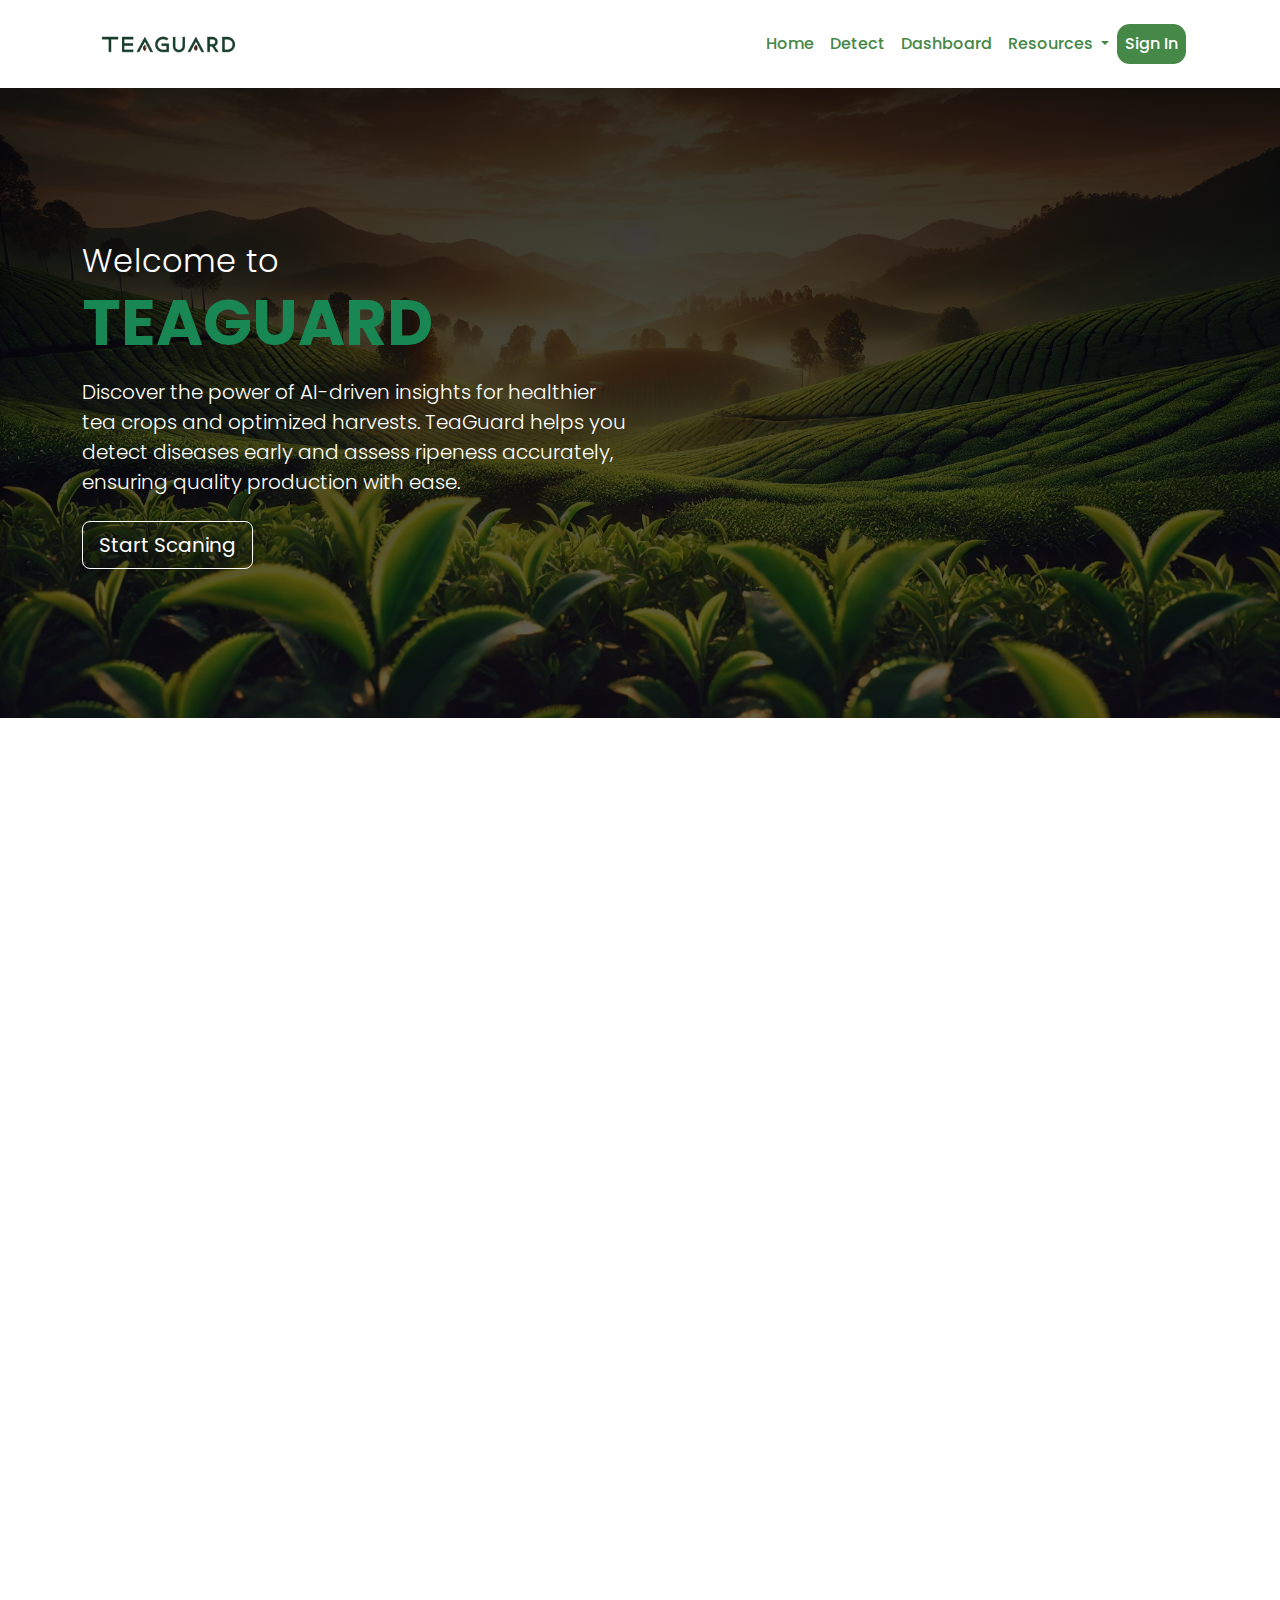
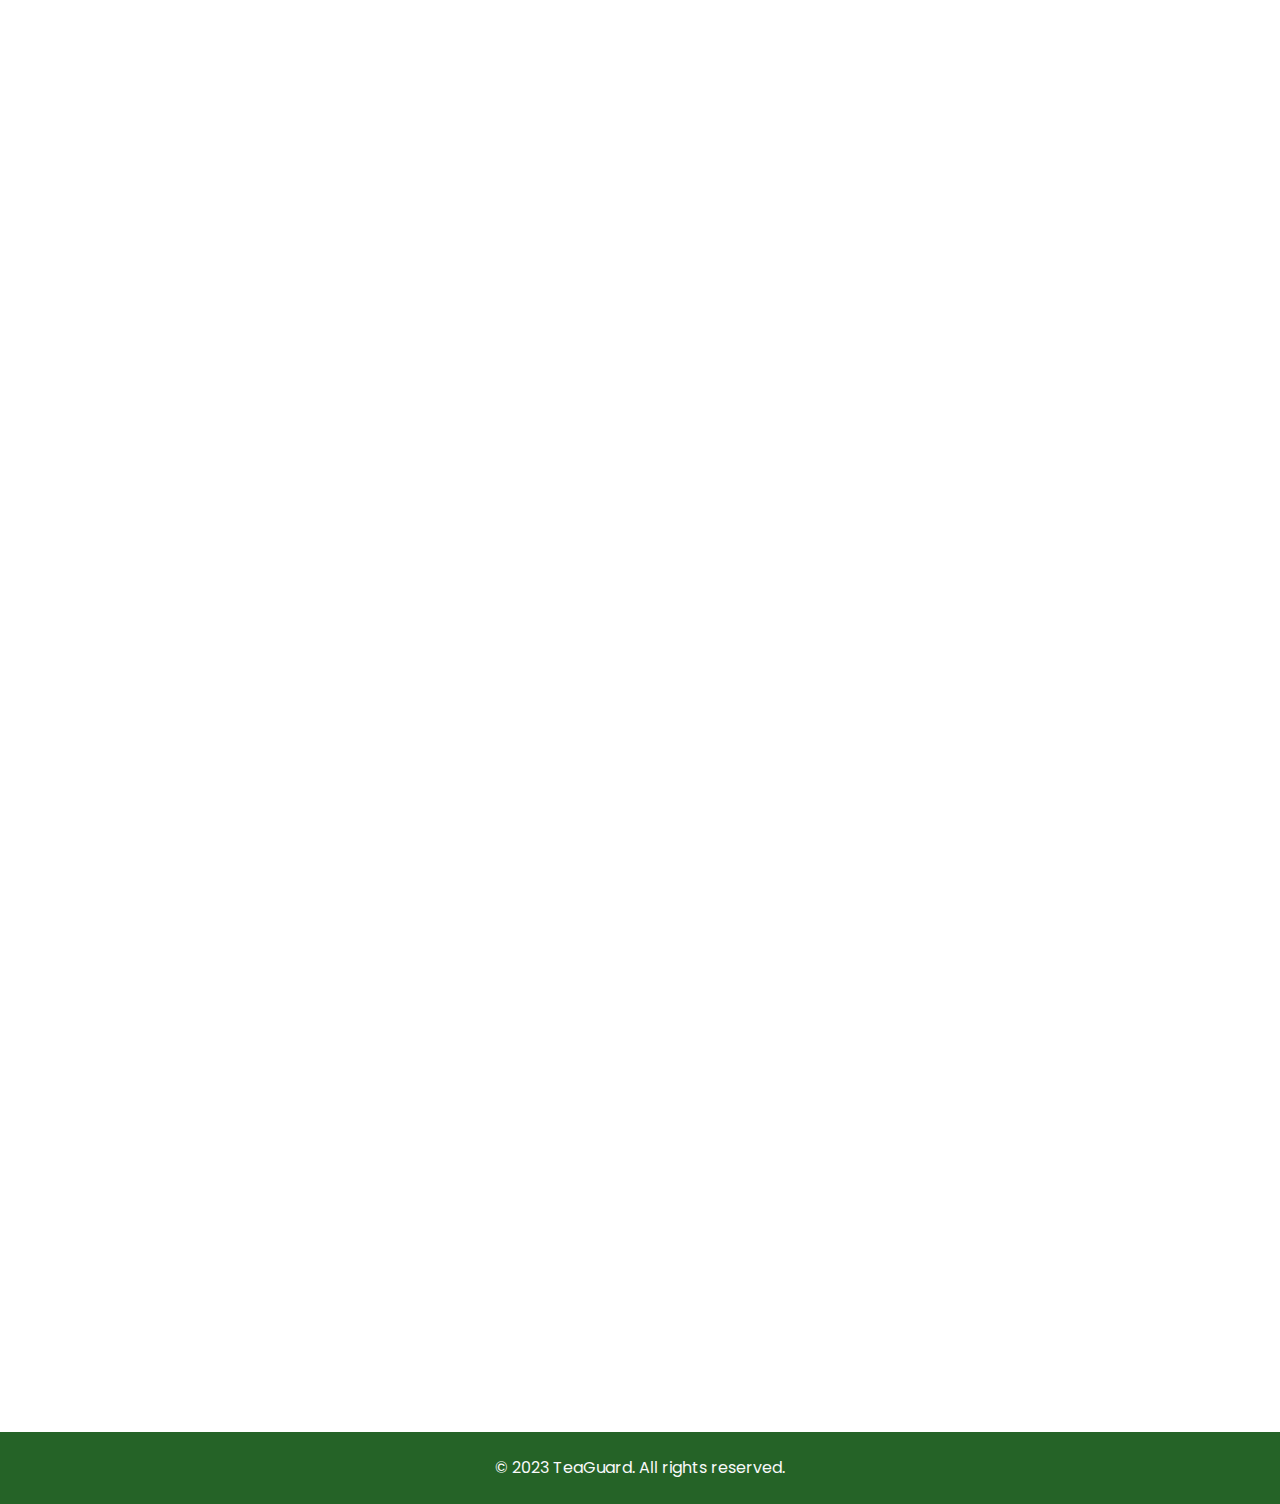
<file: frontend/index.html>
<html lang="en">

<head>
    <meta charset="UTF-8">
    <meta name="viewport" content="width=device-width, initial-scale=1.0">
    <title>TeaGuard Detection App - Test</title>

    <!-- Bootstrap CSS -->
    <link href="https://cdn.jsdelivr.net/npm/bootstrap@5.3.0/dist/css/bootstrap.min.css" rel="stylesheet">

    <!-- Font Awesome Icons -->
    <link rel="stylesheet" href="https://cdnjs.cloudflare.com/ajax/libs/font-awesome/6.0.0-beta3/css/all.min.css">

    <!-- Bootstrap Icons -->
    <link rel="stylesheet" href="https://cdn.jsdelivr.net/npm/bootstrap-icons@1.10.0/font/bootstrap-icons.css">
    <link href="assets/aos/aos.css" rel="stylesheet">

    <link rel="stylesheet" href="css/main.css">
    <link rel="stylesheet" href="css/home.css">

    <!-- ios suppourt -->
    <link rel="apple-touch-icon" href="assets/images/icons/icon_96x96.png">
    <!-- manifest file -->
    <link rel="manifest" href="./static/manifest.json">


</head>

<body>
    <!-- nav bar -->
    <nav class="navbar navbar-expand-lg py-4 py-lg-0 shadow">
        <div class="container px-4">
            <a href="index.html"><img src="assets/images/logog_name-removebg-preview.png" alt="name_logo"></a>
            <button class="navbar-toggler border-0" type="button" data-bs-toggle="offcanvas"
                data-bs-target="#top-navbar" aria-controls="top-navbar">
                <i class="bi bi-list"></i>
            </button>
            <div class="offcanvas offcanvas-end" tabindex="-1" id="top-navbar" aria-labelledby="top-navbarLabel">
                <button class="navbar-toggler border-0" type="button" data-bs-toggle="offcanvas"
                    data-bs-target="#top-navbar" aria-controls="top-navbar">
                    <div class="d-flex justify-content-between p-3">
                        <img src="assets/images/logog_name-removebg-preview.png" alt=""
                            style="height: 20px; width: 150px;">
                        <i class="bi bi-x-lg"></i>
                    </div>
                </button>
                <ul class="navbar-nav ms-lg-auto p-4 p-lg-0">
                    <li class="nav-item px-3 px-lg-0 py-1 py-lg-4">
                        <a class="nav-link"  href="javascript:void(0)" onclick="loadHomePage()">Home</a>
                    </li>
                    <li class="nav-item px-3 px-lg-0 py-1 py-lg-4">
                        <a class="nav-link" href="javascript:void(0)" onclick="fetchDetectPage()">Detect</a>
                    </li>
                    


                    <li class="nav-item px-3 px-lg-0 py-1 py-lg-4">
                        <a class="nav-link" href="#">Dashboard</a>
                    </li>
                    <li class="nav-item dropdown px-3 px-lg-0 py-1 py-lg-4">
                        <a class="nav-link dropdown-toggle" href="#" role="button" data-bs-toggle="dropdown"
                            aria-expanded="false">
                            Resources
                        </a>
                        <ul class="dropdown-menu">
                            <li><a class="dropdown-item" href="#">Disease Guide</a></li>
                            <li><a class="dropdown-item" href="#">Harvest Tips</a></li>
                            <li><a class="dropdown-item" href="#">FAQ</a></li>
                        </ul>
                    </li>
                    <li class="nav-item px-3 px-lg-0 py-1 py-lg-4">
                        <a class="nav-link text-center" href="#" id="signin">Sign In</a>
                    </li>
                </ul>
            </div>
        </div>
    </nav>


    <!-- hero section -->
    <section class="hero py-5 d-flex align-items-center" data-aos="fade-up" data-aos-duration="800">
        <div class="container" data-aos="fade-up" data-aos-delay="100" data-aos-duration="800">
            <div class="row">
                <div class="col-md-6" data-aos="fade-right" data-aos-delay="200" data-aos-duration="800">
                    <p class="mb-4">
                        <span class="d-block fs-2 fw-light" data-aos="fade-right" data-aos-delay="300"
                            data-aos-duration="800">Welcome to</span>
                        <span class="d-block display-3 fw-bold text-success" data-aos="fade-right" data-aos-delay="400"
                            data-aos-duration="800">TEAGUARD</span>
                        <span class="d-block lead mt-3" data-aos="fade-right" data-aos-delay="500"
                            data-aos-duration="800">
                            Discover the power of AI-driven insights for healthier tea crops and optimized harvests.
                            TeaGuard helps you detect diseases early and assess ripeness accurately, ensuring quality
                            production with ease.
                        </span>
                    </p>
                    <a href="pages/upload.html" class="btn btn-primary btn-lg" id="get-started-btn" data-aos="fade-up"
                        data-aos-delay="600" data-aos-duration="800">Start Scaning</a>
                </div>
            </div>
        </div>
    </section>


    <main id="main">
        <section class="features mt-3 " id="features">
            <div class="container">
                <div class="section-title" data-aos="fade-up">
                    <h2>Key Features</h2>
                </div>

                <div class="row mt-3">
                    <div class="col-md-4 col-lg-4" data-aos="fade-right" data-aos-delay="100">
                        <div class="row">
                            <div class="col-md-12 col-lg-12 d-flex justify-content-center">
                                <a href="#" class="key-features" id="diseases" data-aos="zoom-in"></a>
                            </div>
                        </div>
                        <div class="row">
                            <div class="col-md-12 col-lg-12 d-flex justify-content-center align-items-center mt-3"
                                data-aos="fade-up" data-aos-delay="200">
                                <h4>Disease Detection</h4>
                            </div>
                        </div>

                        <div class="row">
                            <div class="col-md-12 col-lg-12 d-flex justify-content-center align-items-center text-center"
                                data-aos="fade-up" data-aos-delay="300">
                                <p>Identify tea leaf diseases early to prevent spread.<br></p>
                            </div>
                        </div>
                    </div>


                    <div class="col-md-4 col-lg-4" data-aos="fade-right" data-aos-delay="100">
                        <div class="row">
                            <div class="col-md-12 col-lg-12 d-flex justify-content-center">
                                <a href="#" class="key-features" id="ripeness" data-aos="zoom-in"></a>
                            </div>
                        </div>
                        <div class="row">
                            <div class="col-md-12 col-lg-12 d-flex justify-content-center align-items-center mt-3"
                                data-aos="fade-up" data-aos-delay="200">
                                <h4>Ripeness Assessment</h4>
                            </div>
                        </div>

                        <div class="row">
                            <div class="col-md-12 col-lg-12 d-flex justify-content-center align-items-center text-center"
                                data-aos="fade-up" data-aos-delay="300">
                                <p>Ensure optimal harvest timing with AI insights.<br></p>
                            </div>
                        </div>
                    </div>


                    <div class="col-md-4 col-lg-4" data-aos="fade-right" data-aos-delay="100">
                        <div class="row">
                            <div class="col-md-12 col-lg-12 d-flex justify-content-center">
                                <a href="#" class="key-features" id="quality" data-aos="zoom-in"></a>
                            </div>
                        </div>
                        <div class="row">
                            <div class="col-md-12 col-lg-12 d-flex justify-content-center align-items-center mt-3"
                                data-aos="fade-up" data-aos-delay="200">
                                <h4>Quality Control</h4>
                            </div>
                        </div>

                        <div class="row">
                            <div class="col-md-12 col-lg-12 d-flex justify-content-center align-items-center text-center"
                                data-aos="fade-up" data-aos-delay="300">
                                <p>Improve yield quality with precise analysis.<br></p>
                            </div>
                        </div>
                    </div>
                </div>
            </div>
        </section>






        <section class="how-it-works mt-3 pt-5 d-flex justify-content-center align-items-center text-center"
            id="how-it-works">
            <div class="container">
                <!-- Section Title with AOS Animation -->
                <div class="section-title" data-aos="fade-up" data-aos-duration="800">
                    <h2>How It Works</h2>
                </div>

                <!-- Steps with AOS Animations -->
                <div class="row mt-3">
                    <!-- Step 1 -->
                    <div class="col-md-3 col-12 mb-4" data-aos="fade-up" data-aos-delay="100" data-aos-duration="800">
                        <div class="step-icon mb-3">
                            <i class="bi bi-cloud-upload display-4 text-primary"></i>
                        </div>
                        <h4 class="fw-bold">Upload an Image</h4>
                        <p>Take a clear picture of your tea leaves and upload it to the TeaGuard platform for analysis.
                        </p>
                    </div>

                    <!-- Step 2 -->
                    <div class="col-md-3 col-12 mb-4" data-aos="fade-up" data-aos-delay="200" data-aos-duration="800">
                        <div class="step-icon mb-3">
                            <i class="bi bi-gear display-4 text-success"></i>
                        </div>
                        <h4 class="fw-bold">AI Analysis</h4>
                        <p>Our AI model analyzes the image to detect disease or ripeness level, providing quick and
                            accurate results.</p>
                    </div>

                    <!-- Step 3 -->
                    <div class="col-md-3 col-12 mb-4" data-aos="fade-up" data-aos-delay="300" data-aos-duration="800">
                        <div class="step-icon mb-3">
                            <i class="bi bi-clipboard-check display-4 text-warning"></i>
                        </div>
                        <h4 class="fw-bold">Get Instant Results</h4>
                        <p>Receive detailed results instantly, showing detected disease or ripeness level with
                            actionable insights.</p>
                    </div>

                    <!-- Step 4 -->
                    <div class="col-md-3 col-12 mb-4" data-aos="fade-up" data-aos-delay="400" data-aos-duration="800">
                        <div class="step-icon mb-3">
                            <i class="bi bi-check-circle display-4 text-danger"></i>
                        </div>
                        <h4 class="fw-bold">Take Action</h4>
                        <p>Use the insights to plan treatments or harvest times, ensuring optimal health and quality for
                            your crop.</p>
                    </div>
                </div>
            </div>
        </section>



        <section class="cta d-flex justify-content-center align-items-center text-center cta-image" id="cta"
            data-aos="fade-up" data-aos-duration="1000">
            <div class="container" data-aos="zoom-in" data-aos-duration="1000" data-aos-delay="200">
                <div class="row">
                    <div class="col-12" data-aos="fade-up" data-aos-delay="400">
                        <p>Ready to improve your tea production? Start using TeaGuard today!</p>
                    </div>
                    <div class="col-12 d-flex justify-content-center" data-aos="fade-up" data-aos-delay="600">
                        <a href="#" class="btn btn-primary btn-lg" id="download-app-btn">Download TeaGuard</a>
                    </div>
                </div>
            </div>
        </section>




        <section class="testimonials mt-3 pt-5" id="testimonial">
            <div class="container">
                <div class="section-title text-center" data-aos="fade-up" data-aos-duration="800">
                    <h2>What are our Customers Saying</h2>
                </div>
                <div class="row mt-3" data-aos="fade-up" data-aos-duration="800" data-aos-delay="200">
                    <div id="myCarousel" class="carousel slide" data-bs-ride="carousel">
                        <!-- Carousel indicators -->
                        <ol class="carousel-indicators">
                            <li data-bs-target="#myCarousel" data-bs-slide-to="0" class="active"></li>
                            <li data-bs-target="#myCarousel" data-bs-slide-to="1"></li>
                            <li data-bs-target="#myCarousel" data-bs-slide-to="2"></li>
                        </ol>
                        <!-- Wrapper for carousel items -->
                        <div class="carousel-inner">
                            <div class="carousel-item active" data-aos="fade-up" data-aos-duration="800">
                                <div class="row">
                                    <div class="col-sm-6" data-aos="fade-right" data-aos-delay="300">
                                        <div class="media">
                                            <img src="assets/images/profile.png" class="mr-3" alt="">
                                            <div class="media-body mt-2">
                                                <div class="testimonial">
                                                    <p>Lorem ipsum dolor sit amet, consec adipiscing elit. Nam eusem
                                                        scelerisque tempor, varius quam luctus dui. Mauris magna metus
                                                        nec.</p>
                                                    <p class="overview"><b>Paula Wilson</b>, Media Analyst</p>
                                                </div>
                                            </div>
                                        </div>
                                    </div>
                                    <div class="col-sm-6" data-aos="fade-left" data-aos-delay="300">
                                        <div class="media">
                                            <img src="assets/images/profile.png" class="mr-3" alt="">
                                            <div class="media-body mt-2">
                                                <div class="testimonial">
                                                    <p>Vestibulum quis quam ut magna consequat faucibus. Pellentesque
                                                        eget mi suscipit tincidunt. Utmtc tempus dictum. Pellentesque
                                                        virra.</p>
                                                    <p class="overview"><b>Antonio Moreno</b>, Web Developer</p>
                                                </div>
                                            </div>
                                        </div>
                                    </div>
                                </div>
                            </div>
                            <div class="carousel-item" data-aos="fade-up" data-aos-duration="800" data-aos-delay="200">
                                <div class="row">
                                    <div class="col-sm-6" data-aos="fade-right" data-aos-delay="300">
                                        <div class="media">
                                            <img src="assets/images/profile.png" class="mr-3" alt="">
                                            <div class="media-body mt-2">
                                                <div class="testimonial">
                                                    <p>Lorem ipsum dolor sit amet, consec adipiscing elit. Nam eusem
                                                        scelerisque tempor, varius quam luctus dui. Mauris magna metus
                                                        nec.</p>
                                                    <p class="overview"><b>Michael Holz</b>, Seo Analyst</p>
                                                </div>
                                            </div>
                                        </div>
                                    </div>
                                    <div class="col-sm-6" data-aos="fade-left" data-aos-delay="300">
                                        <div class="media">
                                            <img src="assets/images/profile.png" class="mr-3" alt="">
                                            <div class="media-body mt-2">
                                                <div class="testimonial">
                                                    <p>Vestibulum quis quam ut magna consequat faucibus. Pellentesque
                                                        eget mi suscipit tincidunt. Utmtc tempus dictum. Pellentesque
                                                        virra.</p>
                                                    <p class="overview"><b>Mary Saveley</b>, Web Designer</p>
                                                </div>
                                            </div>
                                        </div>
                                    </div>
                                </div>
                            </div>
                            <div class="carousel-item" data-aos="fade-up" data-aos-duration="800" data-aos-delay="200">
                                <div class="row">
                                    <div class="col-sm-6" data-aos="fade-right" data-aos-delay="300">
                                        <div class="media">
                                            <img src="assets/images/profile.png" class="mr-3" alt="">
                                            <div class="media-body mt-2">
                                                <div class="testimonial">
                                                    <p>Lorem ipsum dolor sit amet, consec adipiscing elit. Nam eusem
                                                        scelerisque tempor, varius quam luctus dui. Mauris magna metus
                                                        nec.</p>
                                                    <p class="overview"><b>Martin Sommer</b>, UX Analyst</p>
                                                </div>
                                            </div>
                                        </div>
                                    </div>
                                    <div class="col-sm-6" data-aos="fade-left" data-aos-delay="300">
                                        <div class="media">
                                            <img src="assets/images/profile.png" class="mr-3" alt="">
                                            <div class="media-body mt-2">
                                                <div class="testimonial">
                                                    <p>Vestibulum quis quam ut magna consequat faucibus. Pellentesque
                                                        eget mi suscipit tincidunt. Utmtc tempus dictum. Pellentesque
                                                        virra.</p>
                                                    <p class="overview"><b>John Williams</b>, Web Developer</p>
                                                </div>
                                            </div>
                                        </div>
                                    </div>
                                </div>
                            </div>
                        </div>
                        <!-- Carousel controls -->
                        <a class="carousel-control-prev" href="#myCarousel" role="button" data-bs-slide="prev">
                            <span class="carousel-control-prev-icon" aria-hidden="true"></span>
                            <span class="visually-hidden">Previous</span>
                        </a>
                        <a class="carousel-control-next" href="#myCarousel" role="button" data-bs-slide="next">
                            <span class="carousel-control-next-icon" aria-hidden="true"></span>
                            <span class="visually-hidden">Next</span>
                        </a>
                    </div>
                </div>
            </div>
        </section>








        <section class="contact" id="contact">
            <div class="container">
                <div class="section-title" data-aos="fade-up" data-aos-duration="800">
                    <h2>Contact Us</h2>
                </div>

                <div class="row">

                    <div class="col-lg-4 col-md-6" data-aos="fade-up" data-aos-delay="100">
                        <div class="contact-about">
                            <img src="assets/images/full_logo-removebg-preview.png" alt="logo">
                            <p>Cultivate with Confidence, Harvest with Insight.</p>
                            <div class="social-links">
                                <a href="#" class="twitter me-2"><i class="bi bi-twitter"></i></a>
                                <a href="#" class="facebook me-2"><i class="bi bi-facebook"></i></a>
                                <a href="#" class="instagram me-2"><i class="bi bi-instagram"></i></a>
                                <a href="#" class="linkedin me-2"><i class="bi bi-linkedin"></i></a>
                            </div>

                        </div>
                    </div>


                    <div class="col-lg-3 col-md-6 mt-4 mt-md-0" data-aos="fade-up" data-aos-delay="200">
                        <div class="info">
                            <div>
                                <i class="ri-map-pin-line"></i>
                                <p>178/B<br> Sirimavo Bandaranayake mw<br> Galaha</p>
                            </div>

                            <div>
                                <i class="ri-mail-send-line"></i>
                                <p>info@teaguard.com</p>
                            </div>

                            <div>
                                <i class="ri-phone-line"></i>
                                <p>+94 7865 1215 23</p>
                            </div>

                        </div>
                    </div>

                    <div class="col-lg-5 col-md-12" data-aos="fade-up" data-aos-delay="300">
                        <form action="https://api.web3forms.com/submit" method="POST" role="form"
                            class="php-email-form">
                            <div class="form-group">
                                <input type="hidden" name="access_key" value="5af77dcd-a9e9-482b-902c-4efeb85f27d0">
                                <input type="text" name="name" class="form-control" id="name" placeholder="Your Name"
                                    required>
                            </div>
                            <div class="form-group">
                                <input type="email" class="form-control" name="email" id="email"
                                    placeholder="Your Email" required>
                            </div>
                            <div class="form-group">
                                <input type="text" class="form-control" name="subject" id="subject"
                                    placeholder="Subject" required>
                            </div>
                            <div class="form-group">
                                <textarea class="form-control" name="message" rows="5" placeholder="Message"
                                    required></textarea>
                            </div>
                            <div class="my-3">
                                <div class="loading">Loading</div>
                                <div class="error-message"></div>
                                <div class="sent-message">Your message has been sent. Thank you!</div>
                            </div>
                            <div class="text-center"><button type="submit">Send Message</button></div>
                        </form>
                    </div>

                </div>

            </div>
        </section>


    </main>


    <footer class="footer  text-light py-4 d-felx justify-content-center align-items-center">
        <div class="container">
            <div class="text-center">
                <p class="mb-0">&copy; 2023 TeaGuard. All rights reserved.</p>
            </div>
        </div>
    </footer>



    <!-- jQuery -->
    <script src="https://code.jquery.com/jquery-3.6.0.min.js"></script>

    <!-- Bootstrap Bundle with Popper (JavaScript) -->
    <script src="https://cdn.jsdelivr.net/npm/bootstrap@5.3.0/dist/js/bootstrap.bundle.min.js"></script>

    <script src="assets/aos/aos.js"></script>

    <script src="js/requests.js"></script>


    <script>
        AOS.init();



        let deferredPrompt;

        window.addEventListener('beforeinstallprompt', (e) => {
            // Prevent the mini-infobar from appearing on mobile
            e.preventDefault();
            // Stash the event so it can be triggered later
            deferredPrompt = e;
            // Show the install button
            document.getElementById('download-app-btn').style.display = 'inline-block';
        });

        document.getElementById('download-app-btn').addEventListener('click', (e) => {
            // Check if the deferredPrompt is available
            if (deferredPrompt) {
                // Show the install prompt
                deferredPrompt.prompt();
                // Wait for the user to respond to the prompt
                deferredPrompt.userChoice.then((choiceResult) => {
                    if (choiceResult.outcome === 'accepted') {
                        console.log('User accepted the install prompt');
                    } else {
                        console.log('User dismissed the install prompt');
                    }
                    // Clear the deferredPrompt variable, as it can only be used once
                    deferredPrompt = null;
                });
            }
        });

      
    </script>
</body>

</html>
</file>
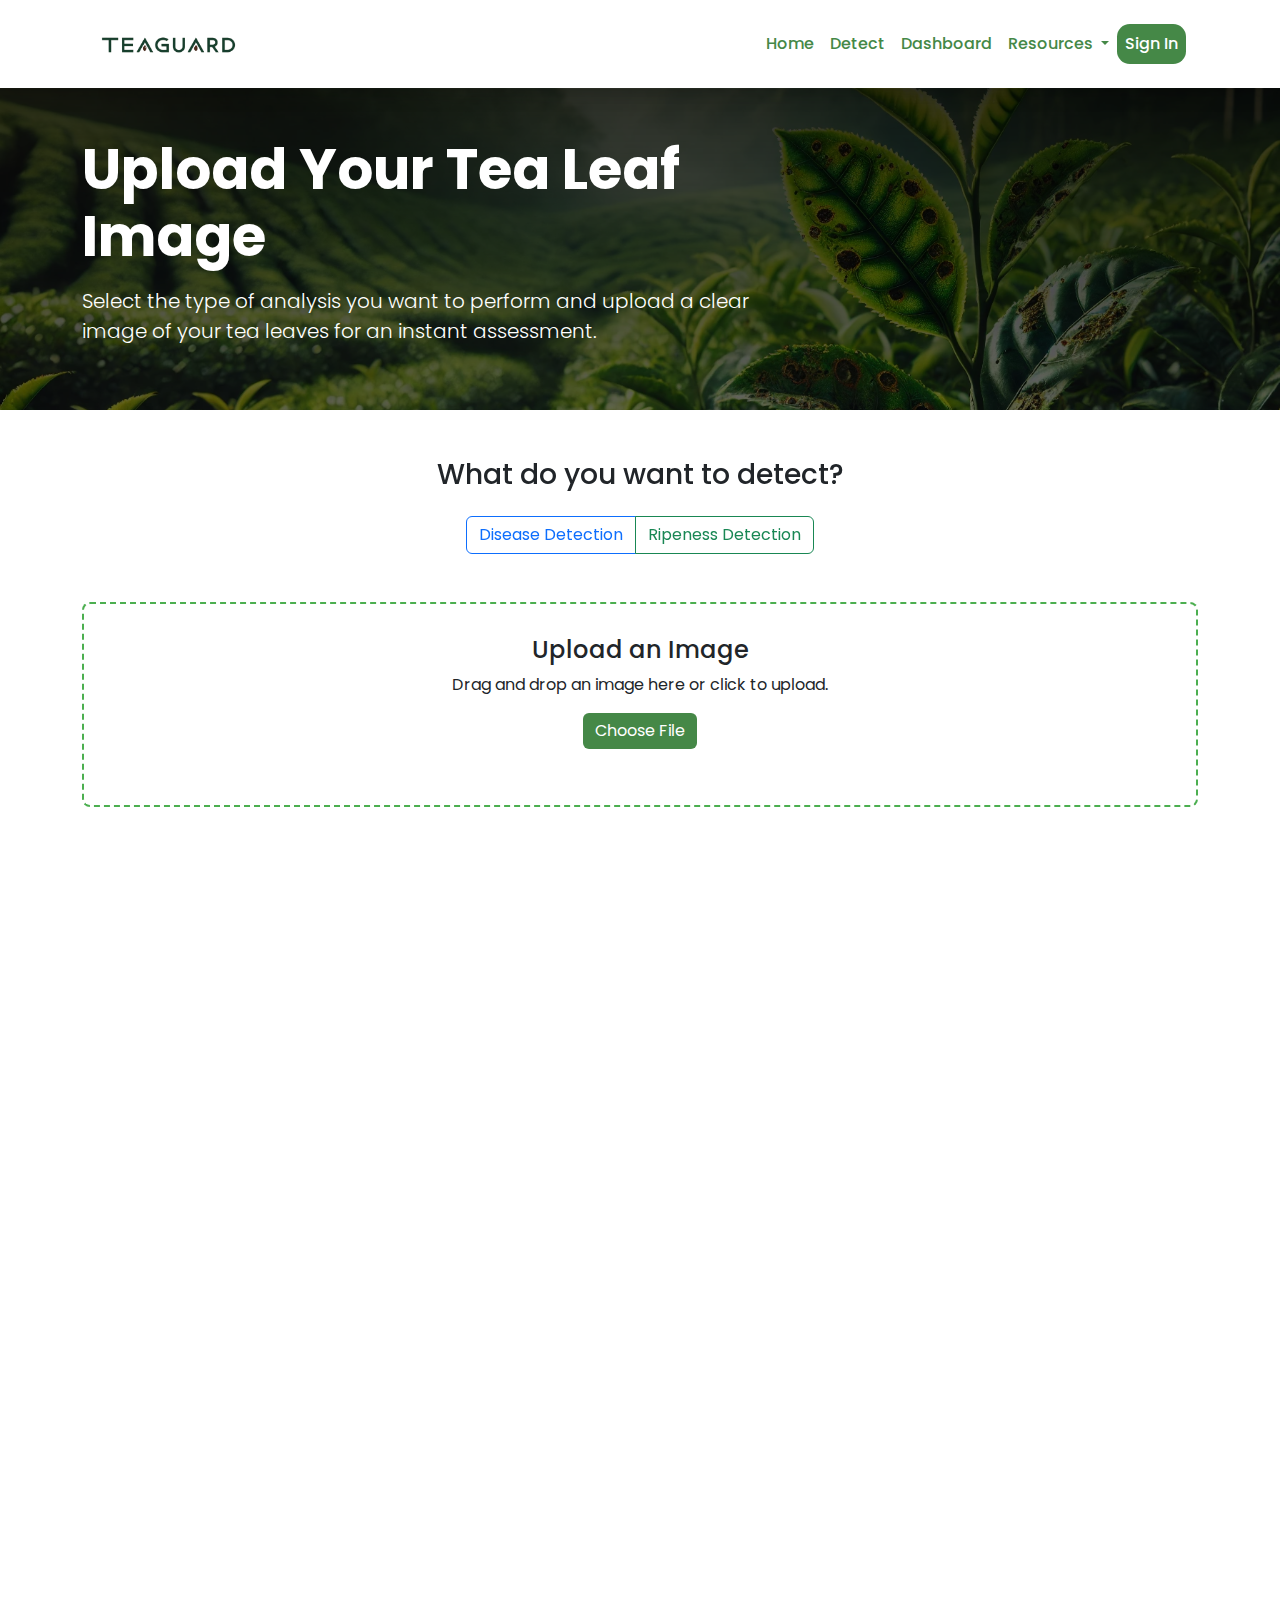
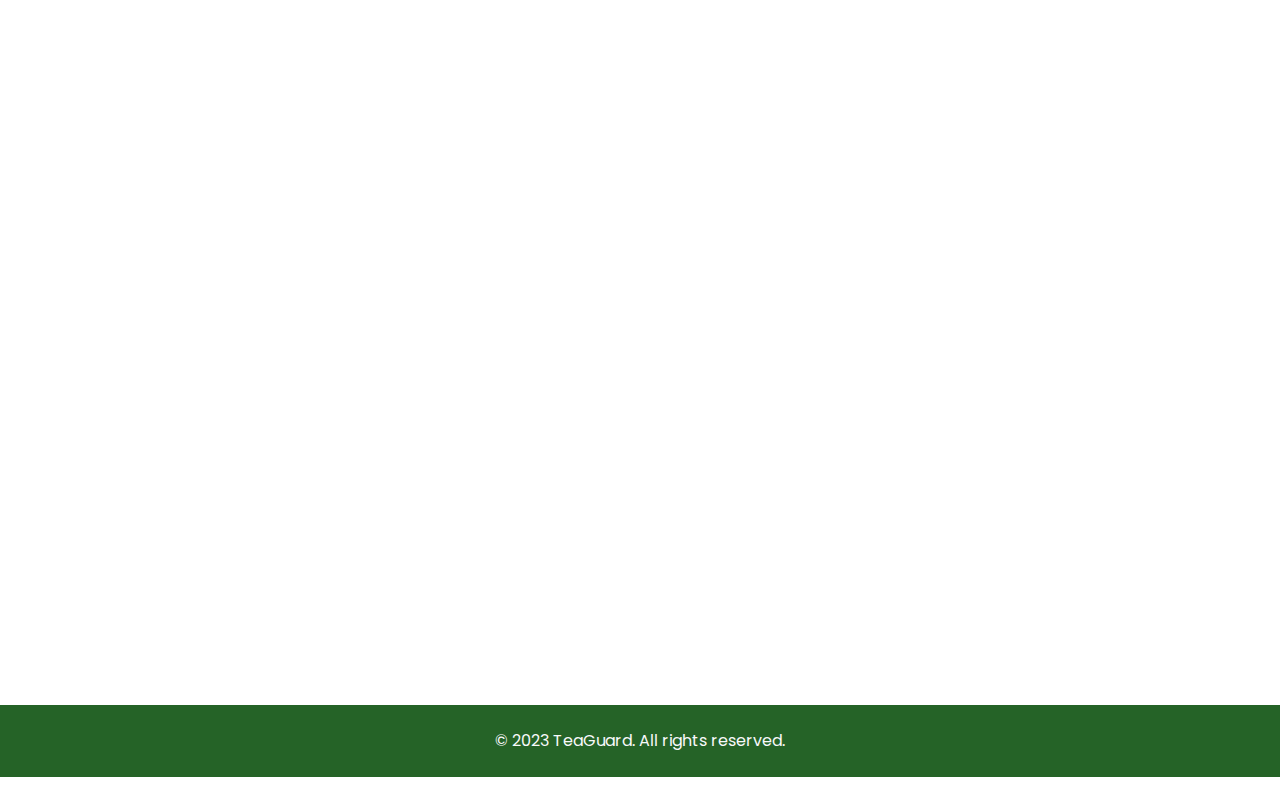
<file: frontend/pages/upload.html>
<!DOCTYPE html>
<html lang="en">

<head>
    <meta charset="UTF-8">
    <meta name="viewport" content="width=device-width, initial-scale=1.0">
    <title>TeaGuard Detection App - Upload</title>

    <!-- Bootstrap CSS -->
    <link href="https://cdn.jsdelivr.net/npm/bootstrap@5.3.0/dist/css/bootstrap.min.css" rel="stylesheet">

    <!-- Font Awesome Icons -->
    <link rel="stylesheet" href="https://cdnjs.cloudflare.com/ajax/libs/font-awesome/6.0.0-beta3/css/all.min.css">

    <!-- Bootstrap Icons -->
    <link rel="stylesheet" href="https://cdn.jsdelivr.net/npm/bootstrap-icons@1.10.0/font/bootstrap-icons.css">

    <link href="../assets/aos/aos.css" rel="stylesheet">

    <link rel="stylesheet" href="../css/main.css">
    <link rel="manifest" href="./manifest.json">

    <style>
        .upload-hero {
            background-image: linear-gradient(rgba(0, 0, 0, 0.8), rgba(0, 0, 0, 0.6)), url('../assets/images/disease.png');
            background-size: cover;
            background-position: center;
            color: #fff;
            padding: 5rem 0;
        }

        /* Drag and Drop Style */
        .upload-area {
            border: 2px dashed #4CAF50;
            border-radius: 8px;
            padding: 2rem;
            text-align: center;
            transition: background-color 0.3s ease;
        }

        .upload-area:hover {
            background-color: #f0f8e2;
        }

        .chooseFileButton {
            background-color: #458847;
            color: white;
            border: 0;
        }

        .chooseFileButton:hover {
            background-color: #4CAF50;
        }

        .large-icon {
            font-size: 8rem;
            /* Adjust the size as needed */
        }


        .cta p {
            font-size: 2rem;
        }

        .cta-image {
            background-image: linear-gradient(rgba(0, 0, 0, 0.8), rgba(0, 0, 0, 0.6)), url('../assets/images/cta.png');
            /* Update with your image path */
            background-size: cover;
            background-position: center;
            background-repeat: no-repeat;
            color: #fff;
            min-height: 30vh;
            display: flex;
            align-items: center;

        }


        #download-app-btn {
            background-color: transparent;
            color: white;
            border: 1px white solid;
            border-radius: 0.5rem;
            transition: 0.3s;
        }

        #download-app-btn:hover {
            background-color: white;
            color: var(--secondary-color);
        }
    </style>
</head>

<body>
    <!-- Nav bar -->
    <nav class="navbar navbar-expand-lg py-4 py-lg-0 shadow">
        <div class="container px-4">
            <a href="javascript:void(0)" onclick="loadHomePage()"><img
                    src="../assets/images/logog_name-removebg-preview.png" alt="name_logo"></a>

            <button class="navbar-toggler border-0" type="button" data-bs-toggle="offcanvas"
                data-bs-target="#top-navbar" aria-controls="top-navbar">
                <i class="bi bi-list"></i>
            </button>
            <div class="offcanvas offcanvas-end" tabindex="-1" id="top-navbar" aria-labelledby="top-navbarLabel">
                <button class="navbar-toggler border-0" type="button" data-bs-toggle="offcanvas"
                    data-bs-target="#top-navbar" aria-controls="top-navbar">
                    <div class="d-flex justify-content-between p-3">
                        <img src="../assets/images/logog_name-removebg-preview.png" alt=""
                            style="height: 20px; width: 150px;">
                        <i class="bi bi-x-lg"></i>
                    </div>
                </button>
                <ul class="navbar-nav ms-lg-auto p-4 p-lg-0">
                    <li class="nav-item px-3 px-lg-0 py-1 py-lg-4">
                        <a class="nav-link" href="javascript:void(0)" onclick="loadHomePage()">Home</a>
                    </li>
                    <li class="nav-item px-3 px-lg-0 py-1 py-lg-4">
                        <a class="nav-link" href="javascript:void(0)" onclick="fetchDetectPage()">Detect</a>
                    </li>
                    <li class="nav-item px-3 px-lg-0 py-1 py-lg-4">
                        <a class="nav-link" href="#">Dashboard</a>
                    </li>
                    <li class="nav-item dropdown px-3 px-lg-0 py-1 py-lg-4">
                        <a class="nav-link dropdown-toggle" href="#" role="button" data-bs-toggle="dropdown"
                            aria-expanded="false">
                            Resources
                        </a>
                        <ul class="dropdown-menu">
                            <li><a class="dropdown-item" href="#">Disease Guide</a></li>
                            <li><a class="dropdown-item" href="#">Harvest Tips</a></li>
                            <li><a class="dropdown-item" href="#">FAQ</a></li>
                        </ul>
                    </li>
                    <li class="nav-item px-3 px-lg-0 py-1 py-lg-4">
                        <a class="nav-link text-center" href="#" id="signin">Sign In</a>
                    </li>
                </ul>
            </div>
        </div>
    </nav>



    <section class="upload-hero py-5 d-flex align-items-center" data-aos="fade-up" data-aos-duration="800">
        <div class="container">
            <div class="row">
                <div class="col-md-8">
                    <h1 class="display-4 fw-bold" data-aos="fade-right" data-aos-duration="1000" data-aos-delay="200">
                        Upload Your Tea Leaf Image</h1>
                    <p class="lead mt-3" data-aos="fade-left" data-aos-duration="1000" data-aos-delay="400">
                        Select the type of analysis you want to perform and upload a clear image of your tea leaves for
                        an instant assessment.
                    </p>
                </div>
            </div>
        </div>
    </section>


    <!-- Detection Type Selection and Upload Area -->
    <section class="detection-options py-5" data-aos="fade-up" data-aos-duration="1000">
        <div class="container">
            <!-- Selection Options -->
            <div class="text-center mb-4" data-aos="zoom-in" data-aos-duration="800" data-aos-delay="200">
                <h3>What do you want to detect?</h3>
                <div class="btn-group mt-3" role="group">
                    <button class="btn btn-outline-primary" onclick="selectDetection('disease')" data-aos="fade-right"
                        data-aos-duration="800" data-aos-delay="400">Disease Detection</button>
                    <button class="btn btn-outline-success" onclick="selectDetection('ripeness')" data-aos="fade-left"
                        data-aos-duration="800" data-aos-delay="600">Ripeness Detection</button>
                </div>
            </div>

            <!-- Upload Area -->
            <div class="upload-area mt-5" id="upload-area" data-aos="fade-up" data-aos-duration="1000"
                data-aos-delay="300">
                <h4 id="upload-heading" data-aos="fade-up" data-aos-delay="400">Upload an Image</h4>
                <p class="mb-3" data-aos="fade-up" data-aos-delay="500">Drag and drop an image here or click to upload.
                </p>
                <input type="file" id="imageUpload" class="form-control" accept="image/*" style="display: none;"
                    onchange="handleImage(this)">
                <button class="btn btn-primary chooseFileButton"
                    onclick="document.getElementById('imageUpload').click()" data-aos="fade-up"
                    data-aos-delay="600">Choose File</button>
                <div id="image-preview" class="mt-4" data-aos="zoom-in" data-aos-delay="700"></div>
            </div>
        </div>
    </section>


    <section class="analysis-info py-5 bg-light" data-aos="fade-up" data-aos-duration="800">
        <div class="container">
            <div class="row">
                <div class="col-md-6 text-center mb-4" data-aos="zoom-in" data-aos-duration="1000" data-aos-delay="200">
                    <!-- Main Icon -->
                    <i class="bi bi-bar-chart-line-fill text-success large-icon"></i>
                </div>
                <div class="col-md-6" data-aos="fade-left" data-aos-duration="1000" data-aos-delay="400">
                    <h3>Why Analyze Your Tea Leaves?</h3>
                    <p>By analyzing your tea leaves, you can detect early signs of diseases and determine the optimal
                        ripeness level. This ensures healthier crops, higher yields, and better quality tea production.
                    </p>
                    <p>Simply upload a clear image, and our AI will assess the condition of your leaves within seconds!
                    </p>
                </div>
            </div>

            <!-- Additional Benefits with Icons -->
            <div class="row text-center mt-5">
                <div class="col-md-4" data-aos="fade-up" data-aos-duration="1000" data-aos-delay="200">
                    <i class="bi bi-shield-check display-4 text-primary"></i>
                    <h5 class="mt-3">Early Disease Detection</h5>
                    <p>Identify issues before they spread, ensuring your crops remain healthy and productive.</p>
                </div>
                <div class="col-md-4" data-aos="fade-up" data-aos-duration="1000" data-aos-delay="400">
                    <i class="bi bi-award-fill display-4 text-warning"></i>
                    <h5 class="mt-3">Optimize Ripeness</h5>
                    <p>Harvest your leaves at the ideal ripeness, enhancing the quality of the final tea product.</p>
                </div>
                <div class="col-md-4" data-aos="fade-up" data-aos-duration="1000" data-aos-delay="600">
                    <i class="bi bi-clock-fill display-4 text-danger"></i>
                    <h5 class="mt-3">Instant Results</h5>
                    <p>Get fast, reliable insights within seconds, helping you make timely decisions.</p>
                </div>
            </div>
        </div>
    </section>



    <section class="faq-section py-5" data-aos="fade-up" data-aos-duration="1000">
        <div class="container">
            <h3 data-aos="fade-down" data-aos-duration="1000">Frequently Asked Questions</h3>
            <div class="accordion" id="faqAccordion">
                <!-- FAQ 1 -->
                <div class="accordion-item" data-aos="fade-up" data-aos-delay="100">
                    <h2 class="accordion-header" id="headingOne">
                        <button class="accordion-button" type="button" data-bs-toggle="collapse"
                            data-bs-target="#collapseOne" aria-expanded="true" aria-controls="collapseOne">
                            What kind of image should I upload?
                        </button>
                    </h2>
                    <div id="collapseOne" class="accordion-collapse collapse show" aria-labelledby="headingOne"
                        data-bs-parent="#faqAccordion">
                        <div class="accordion-body">
                            Upload a clear image of your tea leaves in good lighting. Avoid blurry or low-resolution
                            images for best results.
                        </div>
                    </div>
                </div>
                <!-- FAQ 2 -->
                <div class="accordion-item" data-aos="fade-up" data-aos-delay="200">
                    <h2 class="accordion-header" id="headingTwo">
                        <button class="accordion-button collapsed" type="button" data-bs-toggle="collapse"
                            data-bs-target="#collapseTwo" aria-expanded="false" aria-controls="collapseTwo">
                            How long does the analysis take?
                        </button>
                    </h2>
                    <div id="collapseTwo" class="accordion-collapse collapse" aria-labelledby="headingTwo"
                        data-bs-parent="#faqAccordion">
                        <div class="accordion-body">
                            Analysis usually takes a few seconds, depending on the file size and internet speed.
                        </div>
                    </div>
                </div>
                <!-- FAQ 3 -->
                <div class="accordion-item" data-aos="fade-up" data-aos-delay="300">
                    <h2 class="accordion-header" id="headingThree">
                        <button class="accordion-button collapsed" type="button" data-bs-toggle="collapse"
                            data-bs-target="#collapseThree" aria-expanded="false" aria-controls="collapseThree">
                            Is my data secure?
                        </button>
                    </h2>
                    <div id="collapseThree" class="accordion-collapse collapse" aria-labelledby="headingThree"
                        data-bs-parent="#faqAccordion">
                        <div class="accordion-body">
                            Yes, your data is secure. We follow best practices in data security and privacy, ensuring
                            your images and results are confidential and only accessible by you.
                        </div>
                    </div>
                </div>
                <!-- FAQ 4 -->
                <div class="accordion-item" data-aos="fade-up" data-aos-delay="400">
                    <h2 class="accordion-header" id="headingFour">
                        <button class="accordion-button collapsed" type="button" data-bs-toggle="collapse"
                            data-bs-target="#collapseFour" aria-expanded="false" aria-controls="collapseFour">
                            Can I analyze multiple leaves at once?
                        </button>
                    </h2>
                    <div id="collapseFour" class="accordion-collapse collapse" aria-labelledby="headingFour"
                        data-bs-parent="#faqAccordion">
                        <div class="accordion-body">
                            For best results, please upload one leaf per image. This allows the AI to focus on analyzing
                            a single leaf without interference from overlapping leaves.
                        </div>
                    </div>
                </div>
                <!-- FAQ 5 -->
                <div class="accordion-item" data-aos="fade-up" data-aos-delay="500">
                    <h2 class="accordion-header" id="headingFive">
                        <button class="accordion-button collapsed" type="button" data-bs-toggle="collapse"
                            data-bs-target="#collapseFive" aria-expanded="false" aria-controls="collapseFive">
                            Can I use the app offline?
                        </button>
                    </h2>
                    <div id="collapseFive" class="accordion-collapse collapse" aria-labelledby="headingFive"
                        data-bs-parent="#faqAccordion">
                        <div class="accordion-body">
                            Currently, the app requires an internet connection for image upload and analysis. Offline
                            analysis is something we are considering for future updates.
                        </div>
                    </div>
                </div>
                <!-- FAQ 6 -->
                <div class="accordion-item" data-aos="fade-up" data-aos-delay="600">
                    <h2 class="accordion-header" id="headingSix">
                        <button class="accordion-button collapsed" type="button" data-bs-toggle="collapse"
                            data-bs-target="#collapseSix" aria-expanded="false" aria-controls="collapseSix">
                            How accurate is the disease detection?
                        </button>
                    </h2>
                    <div id="collapseSix" class="accordion-collapse collapse" aria-labelledby="headingSix"
                        data-bs-parent="#faqAccordion">
                        <div class="accordion-body">
                            Our AI model is trained on a large dataset to achieve high accuracy. However, we recommend
                            consulting a specialist for critical decisions as AI predictions may vary based on image
                            quality.
                        </div>
                    </div>
                </div>
                <!-- FAQ 7 -->
                <div class="accordion-item" data-aos="fade-up" data-aos-delay="700">
                    <h2 class="accordion-header" id="headingSeven">
                        <button class="accordion-button collapsed" type="button" data-bs-toggle="collapse"
                            data-bs-target="#collapseSeven" aria-expanded="false" aria-controls="collapseSeven">
                            Do I need to register to use the app?
                        </button>
                    </h2>
                    <div id="collapseSeven" class="accordion-collapse collapse" aria-labelledby="headingSeven"
                        data-bs-parent="#faqAccordion">
                        <div class="accordion-body">
                            You can use basic features without registration. However, registering allows you to save
                            analysis history, access premium features, and receive personalized insights.
                        </div>
                    </div>
                </div>
            </div>
        </div>
    </section>



    <section class="cta d-flex justify-content-center align-items-center text-center cta-image" id="cta"
        data-aos="fade-up" data-aos-duration="1000">
        <div class="container" data-aos="zoom-in" data-aos-duration="1000" data-aos-delay="200">
            <div class="row">
                <div class="col-12" data-aos="fade-up" data-aos-delay="400">
                    <h3>Download the TeaGuard App for Easy Access</h3>
                    <p>Stay updated and get instant analyses on your mobile device. <br> Available on iOS and Android.
                    </p>
                </div>
                <div class="col-12 d-flex justify-content-center" data-aos="fade-up" data-aos-delay="600">
                    <a href="#" class="btn btn-primary btn-lg" id="download-app-btn">Download TeaGuard</a>
                </div>
            </div>
        </div>
    </section>



    <footer class="footer  text-light py-4 d-felx justify-content-center align-items-center">
        <div class="container">
            <div class="text-center">
                <p class="mb-0">&copy; 2023 TeaGuard. All rights reserved.</p>
            </div>
        </div>
    </footer>





    <!-- jQuery -->
    <script src="https://code.jquery.com/jquery-3.6.0.min.js"></script>

    <!-- Bootstrap Bundle with Popper (JavaScript) -->
    <script src="https://cdn.jsdelivr.net/npm/bootstrap@5.3.0/dist/js/bootstrap.bundle.min.js"></script>

    <script src="../assets/aos/aos.js"></script>

    <script src="../js/requests.js"></script>

    <script>

        AOS.init();

        // Function to handle detection type selection
        function selectDetection(type) {
            const heading = document.getElementById("upload-heading");
            if (type === "disease") {
                heading.innerText = "Upload Image for Disease Detection";
            } else if (type === "ripeness") {
                heading.innerText = "Upload Image for Ripeness Detection";
            }
        }

        // Function to preview image on upload
        function handleImage(input) {
            const file = input.files[0];
            const previewContainer = document.getElementById("image-preview");
            previewContainer.innerHTML = ""; // Clear previous preview

            if (file) {
                const reader = new FileReader();
                reader.onload = function (e) {
                    const img = document.createElement("img");
                    img.src = e.target.result;
                    img.alt = "Uploaded Image";
                    img.style.maxWidth = "100%";
                    img.style.borderRadius = "8px";
                    previewContainer.appendChild(img);
                };
                reader.readAsDataURL(file);
            }
        }
    </script>
</body>

</html>
</file>
<file: frontend/css/main.css>
@import url('https://fonts.googleapis.com/css2?family=Poppins:ital,wght@0,100;0,200;0,300;0,400;0,500;0,600;0,700;0,800;0,900;1,100;1,200;1,300;1,400;1,500;1,600;1,700;1,800;1,900&display=swap');

:root {
    /* Main Color: Earthy Brown */
    --main-color: #8B5A2B; /* Rich brown color */

    /* Secondary Color: Tea Leaf Green */
    --secondary-color: #458847;/* Tea leaf green */

    /* Accent Color: Light Cream */
    --accent-color: #FAF3E0; /* Soft, light cream color */
}

/* Scrollbar Track */
::-webkit-scrollbar {
    width: 8px; /* Width of the scrollbar */
}

/* Scrollbar Thumb */
::-webkit-scrollbar-thumb {
    background-color: var(--secondary-color); /* Color of the scrollbar thumb */
    border-radius: 10px; /* Rounded corners */
}

/* Scrollbar Track Background */
::-webkit-scrollbar-track {
    background-color: #f1f1f1; /* Track color */
    border-radius: 10px; /* Rounded corners */
}

/* Hover effect on Scrollbar Thumb */
::-webkit-scrollbar-thumb:hover {
    background-color: var(--secondary-color); /* Darker color on hover */
}


body{
    font-family: 'poppins',sans-serif;
}

img {
    max-width: 150px;
    width: 100%;
}

.nav-link {
    font-weight: 500;
    color: var(--secondary-color);
    transition: 0.3s;
}

.nav-link:hover{
    color: var(--main-color);
}

.navbar-toggle:focus{
    box-shadow: none;
    
}
/* dropdown */
.dropdown> .dropdown-menu {
    background-color: #fff;
    border: none;
    border-radius: 0  ;
}

.dropdown.show > .dropdown-menu {
    color: var(--main-color); /* Main color when dropdown is open */
}

/* Dropdown item hover effect */
.dropdown-menu .dropdown-item:hover {
    background-color: #a2d4a3; /* Use accent color on hover */
}

.dropdown .dropdown-item {
    font-weight: 400;
    color: var(--secondary-color);
    transition: 0.3s;
}


.bi-list{
    font-size:1.5rem ;
}

.bi-x-lg {
    font-size: 1.5rem;
}


/* section */
section {
    padding: 60px 0;
    overflow: hidden;
  }
  
  .section-bg {
    background-color: #f7fbfe;
  }
  
  .section-title {
    text-align: center;
    padding-bottom: 30px;
  }
  
  .section-title h2 {
    font-size: 32px;
    font-weight: bold;
    text-transform: uppercase;
    position: relative;
    color: #222222;
  }
  
  .section-title h2::before,
  .section-title h2::after {
    content: "";
    width: 50px;
    height: 2px;
    background: #9DBD86;
    display: inline-block;
  }
  
  .section-title h2::before {
    margin: 0 15px 10px 0;
  }
  
  .section-title h2::after {
    margin: 0 0 10px 15px;
  }
  
  .section-title p {
    margin: 15px 0 0 0;
  }



  .footer {
    background-color: #256327;
  }



  #signin {
    background-color: #458847; 
    color: white;
    border-radius: 0.8rem;
    transition: 0.3s;
  }

  #signin:hover {
    border: 1px solid var(--secondary-color);
    background-color: white;
    color: var(--secondary-color);

  }

  /* test */
</file>
<file: frontend/css/home.css>
:root {
    /* Main Color: Earthy Brown */
    --main-color: #8B5A2B; /* Rich brown color */

    /* Secondary Color: Tea Leaf Green */
    --secondary-color: #458847; /* Tea leaf green */

    /* Accent Color: Light Cream */
    --accent-color: #FAF3E0; /* Soft, light cream color */
}


.hero {
    background-image: linear-gradient(rgba(0, 0, 0, 0.8), rgba(0, 0, 0, 0.6)), url('../assets/images/bp.png'); /* Update with your image path */
    background-size: cover;
    background-position: center;
    background-repeat: no-repeat;
    color: #fff;
    min-height: 70vh;
    display: flex;
    align-items: center;
}


#get-started-btn {
    background-color: transparent;
    color: white;
    border:  1px white solid;
    border-radius: 0.5rem;
    transition: 0.3s;
}
#get-started-btn:hover {
    background-color: white;
    color: var(--secondary-color);
}


#download-app-btn {
    background-color: transparent;
    color: white;
    border:  1px white solid;
    border-radius: 0.5rem;
    transition: 0.3s;
}
#download-app-btn:hover {
    background-color: white;
    color: var(--secondary-color);
}



.key-features {
    border-radius: 50%;
    background-color:#e8f4ea ; 
    height: 250px;
     width: 250px;
}



#diseases {
    display: flex;
  justify-content: center;
  align-items: center;
  background-image: url('../assets/images/virus.png');
  background-repeat: no-repeat;
  background-position: center;
  background-size: contain; 
  background-size: 8.75rem 8.75rem; 
  transition: transform 0.5s;
}

#ripeness {
    display: flex;
  justify-content: center;
  align-items: center;
  background-image: url('../assets/images/green-tea.png');
  background-repeat: no-repeat;
  background-position: center;
  background-size: contain; 
  background-size: 8.75rem 8.75rem; 
  transition: transform 0.5s;
}

#quality {
    display: flex;
  justify-content: center;
  align-items: center;
  background-image: url('../assets/images/quality.png');
  background-repeat: no-repeat;
  background-position: center;
  background-size: contain; 
  background-size: 8.75rem 8.75rem; 
  transition: transform 0.5s;
}



.carousel .carousel-item {
	color: #999;
	overflow: hidden;
	min-height: 120px;
	font-size: 13px;
}
.carousel .media img {
	width: 80px;
	height: 80px;
	display: block;
	border-radius: 50%;
}
.carousel .testimonial {
	padding: 0 15px 0 60px ;
	position: relative;
}
.carousel .testimonial::before {
	content: "\201C";
	font-family: Arial,sans-serif;
	color: #e2e2e2;
	font-weight: bold;
	font-size: 68px;
	line-height: 54px;
	position: absolute;
	left: 15px;
	top: 0;
}
.carousel .overview b {
	text-transform: uppercase;
	color: #1c47e3;
}
.carousel .carousel-indicators {
	bottom: -40px;
}
.carousel-indicators li, .carousel-indicators li.active {
	width: 20px;
	height: 20px;
	border-radius: 50%;
	margin: 1px 3px;
	box-sizing: border-box;
}
.carousel-indicators li {	
	background: #e2e2e2;
	border: 4px solid #fff;
}
.carousel-indicators li.active {
	color: #fff;
	background: #1c47e3;    
	border: 5px double;    
}


.cta p {
    font-size: 2rem;
}

.cta-image {
    background-image: linear-gradient(rgba(0, 0, 0, 0.8), rgba(0, 0, 0, 0.6)), url('../assets/images/cta.png'); /* Update with your image path */
    background-size: cover;
    background-position: center;
    background-repeat: no-repeat;
    color: #fff;
    min-height: 30vh;
    display: flex;
    align-items: center;
  
}




  
/*--------------------------------------------------------------
# Contact
--------------------------------------------------------------*/



.contact .contact-about h3 {
    font-size: 28px;
    margin: 0 0 10px 0;
    padding: 0;
    line-height: 1;
    font-weight: 700;
    letter-spacing: 1px;
    color: #222222;
  }
  
  .contact .contact-about p {
    font-size: 14px;
    line-height: 24px;
    font-family: "Raleway", sans-serif;
    color: #888;
  }
  
  .contact .social-links {
    padding-bottom: 20px;
  }
  
  .contact .social-links a {
    font-size: 18px;
    display: inline-block;
    background: #fff;
    color: #9DBD86;
    line-height: 1;
    padding: 8px 0;
    margin-right: 4px;
    border-radius: 50%;
    text-align: center;
    width: 36px;
    height: 36px;
    transition: 0.3s;
    border: 1px solid #9DBD86;
    text-decoration: none;
  }
  
  .contact .social-links a:hover {
    background: #9DBD86;
    color: #fff;
  }
  
  .contact .info {
    color: #444444;
  }
  
  .contact .info i {
    font-size: 32px;
    color: #9DBD86;
    float: left;
    line-height: 1;
  }
  
  .contact .info p {
    padding: 0 0 10px 42px;
    line-height: 28px;
    font-size: 14px;
  }
  
  .contact .php-email-form .error-message {
    display: none;
    color: #fff;
    background: #ed3c0d;
    text-align: left;
    padding: 15px;
    font-weight: 600;
  }
  
  .contact .php-email-form .error-message br+br {
    margin-top: 25px;
  }
  
  .contact .php-email-form .sent-message {
    display: none;
    color: #fff;
    background: var(--secondary-color);
    text-align: center;
    padding: 15px;
    font-weight: 600;
  }
  
  .contact .php-email-form .loading {
    display: none;
    background: #fff;
    text-align: center;
    padding: 15px;
  }
  
  .contact .php-email-form .loading:before {
    content: "";
    display: inline-block;
    border-radius: 50%;
    width: 24px;
    height: 24px;
    margin: 0 10px -6px 0;
    border: 3px solid #18d26e;
    border-top-color: #eee;
    animation: animate-loading 1s linear infinite;
  }
  
  .contact .php-email-form .form-group {
    margin-bottom: 20px;
  }
  
  .contact .php-email-form input,
  .contact .php-email-form textarea {
    border-radius: 0;
    box-shadow: none;
    font-size: 14px;
    padding: 10px 15px;
  }
  
  .contact .php-email-form input:focus,
  .contact .php-email-form textarea:focus {
    border-color:var(--secondary-color);
  }
  
  .contact .php-email-form button[type=submit] {
    background: var(--secondary-color);
    border: 0;
    padding: 10px 24px;
    color: #fff;
    transition: 0.4s;
    border-radius: 50px;
  }
  
  .contact .php-email-form button[type=submit]:hover {
    background:var(--main-color);
  }
  
  @keyframes animate-loading {
    0% {
      transform: rotate(0deg);
    }
  
    100% {
      transform: rotate(360deg);
    }
  }



@media (max-width: 768px) {
    .welcome-title {
        font-size: 2rem; 
    }

    .app-name {
        font-size: 3rem; 
    }

    .description {
        font-size: 1rem;
    }

    .hero {
        text-align: center; 
    }
}
</file>
